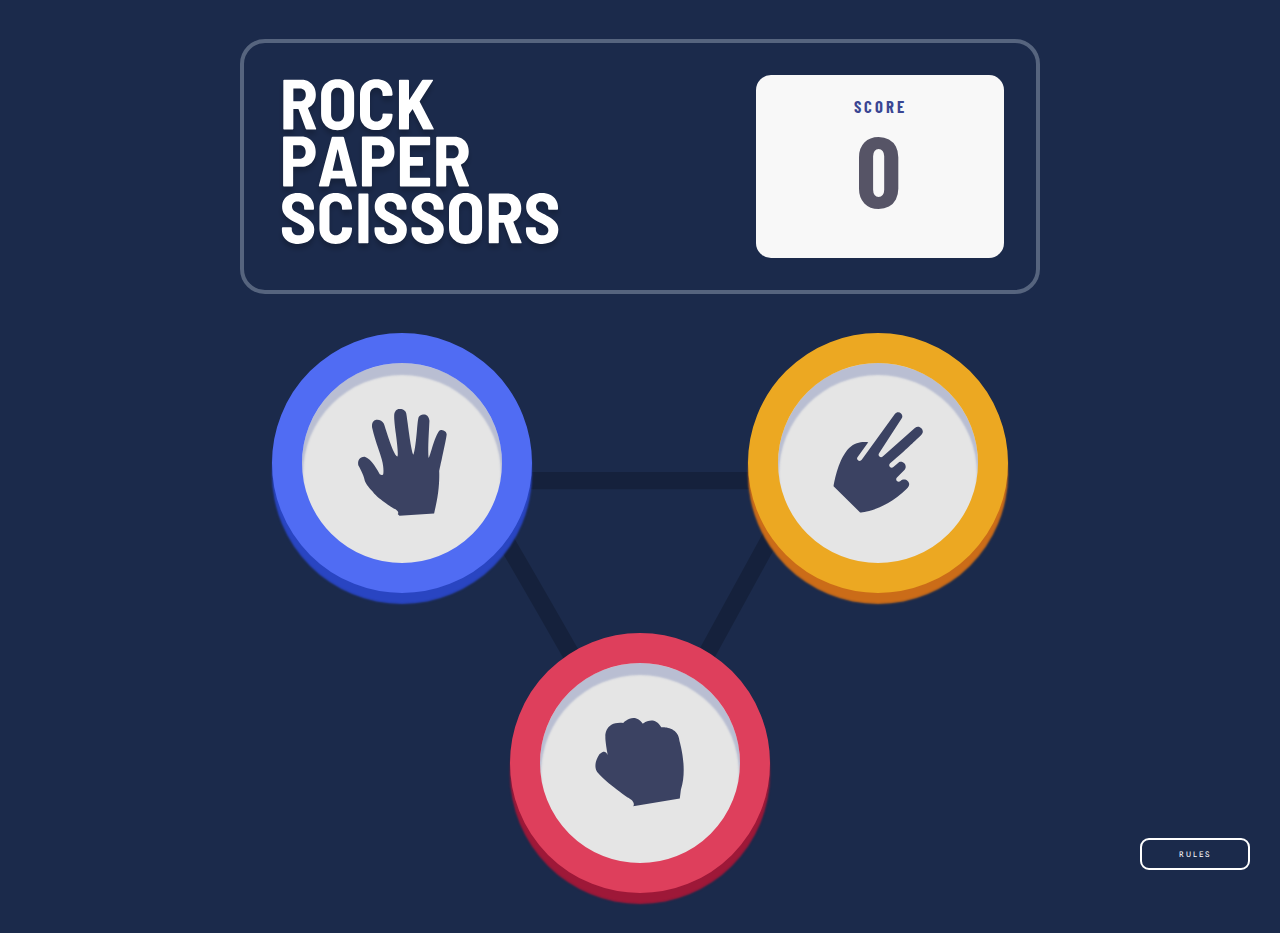
<file: rock-paper-scissors-master 0.1/index.html>
<!DOCTYPE html>
<html lang="en">
<head>
  <meta charset="UTF-8">
  <meta http-equiv="X-UA-Compatible" content="IE=edge">
  <meta name="viewport" content="width=device-width, initial-scale=1.0">
  <title>RockPaperScisors</title>
  <link rel="stylesheet" href="./common.css">
  <link rel="icon" href="./icon.png">
</head>
<body>
  <div id="popup">
    <div id="modal">
      <div id="top"><span>RULES</span><img id="close" src="./images/icon-close.svg" alt=""></div>
      <img src="./images/image-rules.svg" alt="">
    </div>
  </div>
  <div class="container">
    <!--  점수 판 -->
    <div class="scoreboard">
      <div class="logo"><img src="./images/logo.svg" alt="logo"></div>
      <div class="score"><p id="score_text">SCORE</p><span id="score_num">0</span></div>
    </div>
    <!-- 가위 바위 보 선택  컨텐츠 박스-->
    <div id="contents">
      <img id="triangle" src="./images/bg-triangle.svg" alt="">
      <div id="paper" name="1" onclick="pagemove() " id="pagemove">
        <img src="./images/icon-paper.svg" alt="">
      </div>
      <div id="scisors" name="2" onclick="pagemove() " id="pagemove">
        <img src="./images/icon-scissors.svg" alt="">
      </div>
      <div id="rock" name="3" onclick="pagemove() " id="pagemove"><img src="./images/icon-rock.svg" alt=""></div>
    </div>
    <div id="playgame">
      <div id="my_prcked"> <p>YOU PICKED</p><div id="my"></div></div>
      <div id="scoretext"><h1 id="result"></h1>
        <a href="./playAgainPage.html"> <input type="button" value="PLAY AGAIN" id="playAgain_btn"></a>
      </div>
      <div id="randomPicked"><p>THE HOUSE PICKED</p><div id="random"></div></div>
    </div>
    <!-- RULES 팝업창-->
    <input type="button" value="RULES" id="rules" onclick=" popup()">
    <div class="waves" style="display: none;"></div>
  </div>
  </div>
  <div class="rock_scisors_paper_displayNone">
    <div id="paper_random"><img src="./images/icon-paper.svg" alt=""></div>
    <div id="scisors_random"><img src="./images/icon-scissors.svg" alt=""></div>
    <div id="rock_random"><img src="./images/icon-rock.svg" alt=""></div>
  </div>
  <div id="paper_randomhose"><img src="./images/icon-paper.svg" alt=""></div>
  <div id="scisors_randomhose"><img src="./images/icon-scissors.svg" alt=""></div>
  <div id="rock_randomhose"><img src="./images/icon-rock.svg" alt=""></div>
</body>
<script src="./common.js"></script>

</html>
</file>
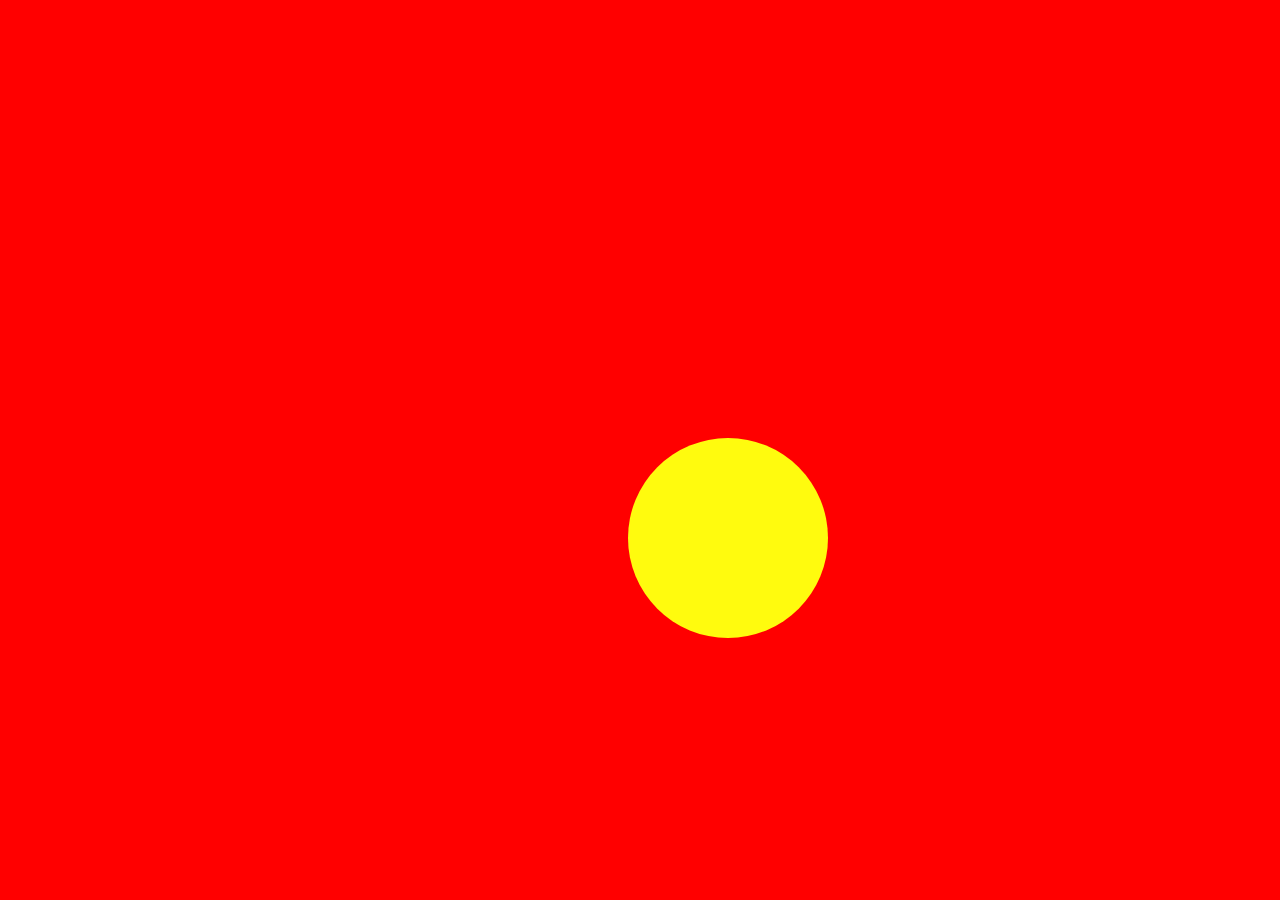
<file: rock-paper-scissors-master 0.1/test/index.html>
<!DOCTYPE html>
<html lang="en">

<head>
    <meta charset="UTF-8">
    <meta http-equiv="X-UA-Compatible" content="IE=edge">
    <meta name="viewport" content="width=device-width, initial-scale=1.0">
    <title>Document</title>
</head>
<style>
    * {
        margin: 0;
        box-sizing: border-box;
        padding: 0;
    }

    body {
        background-color: red;

    }

    .waves {
        position: absolute;
        left: 50%;
        top: 50%;
        transform: translate(-50%, -50%);
        background: rgba(255, 255, 255, 0.4);
    }

    .waves:before,
    .waves:after {
        content: "";
        position: absolute;
        background: rgb(255, 251, 14);
        margin-left: -12px;
        margin-top: -12px;
        width: 200px;
        height: 200px;
        border-radius: 50%;
        -webkit-animation: wave 3s infinite linear;
        animation: wave 3s infinite linear;
    }

    .waves:after {
        opacity: 0;
        -webkit-animation: wave 3s 1.5s infinite linear;
        animation: wave 3s 1.5s infinite linear;
    }

    @-webkit-keyframes wave {
        0% {
            transform: scale(0);
            opacity: 1;
        }

        100% {
            transform: scale(3.5);
            opacity: 0;
        }
    }

    @keyframes wave {
        0% {
            transform: scale(0);
            opacity: 1;
        }

        100% {
            transform: scale(3.5);
            opacity: 0;
        }
    }
</style>

<body>
    <div class="outline">
        <div class="waves"></div>
    </div>
</body>

</html>
</file>
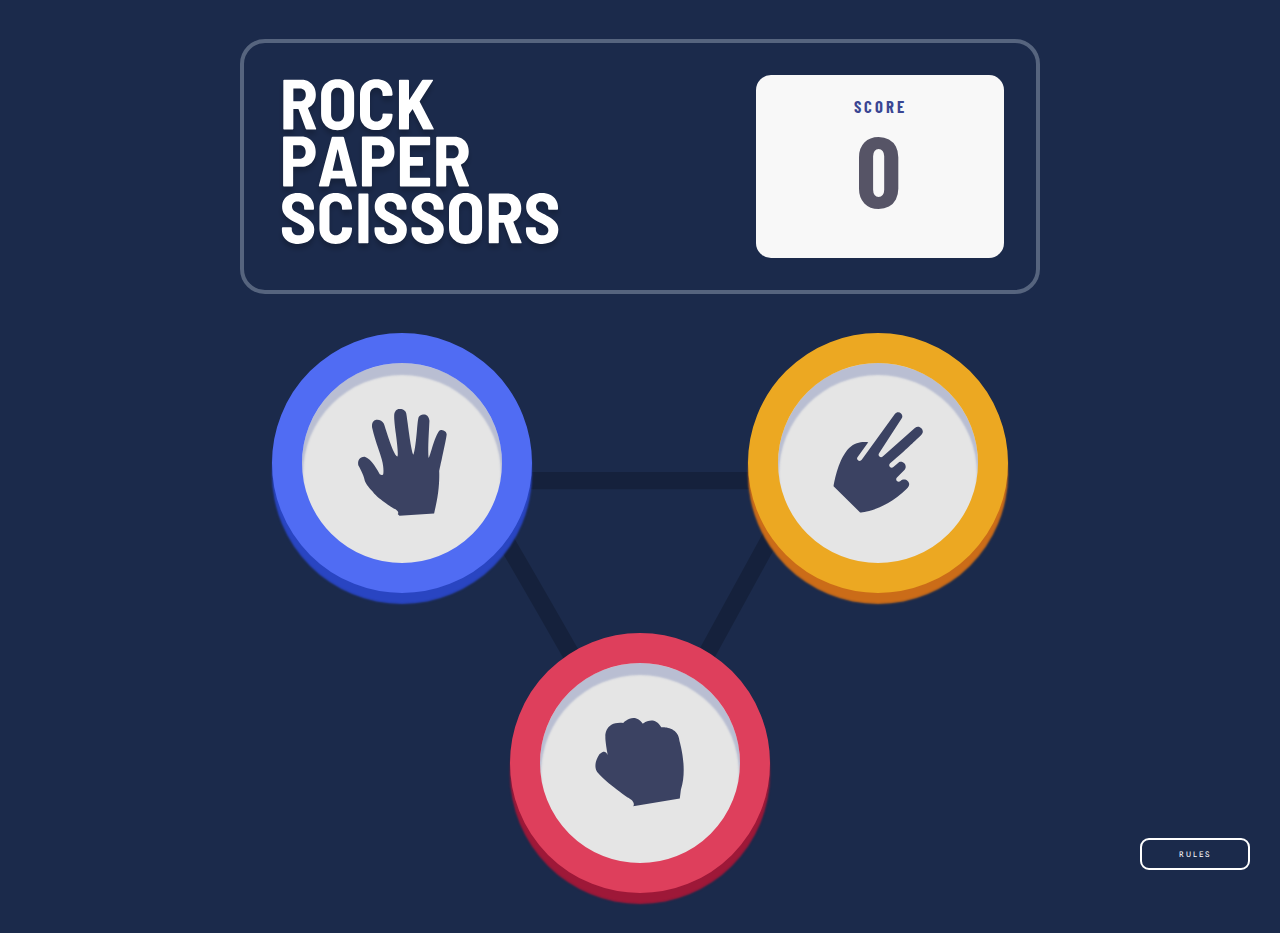
<file: rock-paper-scissors-master 0.1/playAgainPage.html>
<!DOCTYPE html>
<html lang="en">
<head>
    <meta charset="UTF-8"> <meta http-equiv="X-UA-Compatible" content="IE=edge"><meta name="viewport" content="width=device-width, initial-scale=1.0"><title>palyAgainPage</title><link rel="stylesheet" href="./common.css">
</head>
<body>
    <div id="popup">
        <div id="modal">
            <div id="top"><span>RULES</span><img id="close" src="./images/icon-close.svg" alt=""></div>
            <img src="./images/image-rules.svg" alt="">
        </div>
    </div>
    <div class="container">
        <!--  점수 판 -->
        <div class="scoreboard">
            <div class="logo"><img src="./images/logo.svg" alt="logo"></div>
            <div class="score"><p id="score_text">SCORE</p><span id="score_num">0</span></div>
        </div>
        <!-- 가위 바위 보 선택  컨텐츠 박스-->
        <div id="contents">
            <img id="triangle" src="./images/bg-triangle.svg" alt="">
            <div id="paper" name="1" onclick="pagemove() " id="pagemove"><img src="./images/icon-paper.svg" alt=""></div>
            <div id="scisors" name="2" onclick="pagemove() " id="pagemove"><img src="./images/icon-scissors.svg" alt=""></div>
            <div id="rock" name="3" onclick="pagemove() " id="pagemove"><img src="./images/icon-rock.svg" alt=""></div>
        </div>
        <div id="playgame">
            <div id="my_prcked"><p>YOU PICKED</p><div id="my"></div></div>
            <div id="scoretext"><h1 id="result"></h1>
                <a href="./playAgainPage.html"> <input type="button" value="PLAY AGAIN" id="playAgain_btn"></a>
            </div>
            <div id="randomPicked"><p>THE HOUSE PICKED</p><div id="random"></div></div>
        </div>       
         <!-- RULES 팝업창-->
        <input type="button" value="RULES" id="rules" onclick=" popup()">
        <div class="waves" style="display: none;"></div>
    </div>
    </div>
    <div class="rock_scisors_paper_displayNone">
        <div id="paper_random"><img src="./images/icon-paper.svg" alt=""></div>
        <div id="scisors_random"><img src="./images/icon-scissors.svg" alt=""></div>
        <div id="rock_random"><img src="./images/icon-rock.svg" alt=""></div>
    </div>
    <div id="paper_randomhose"><img src="./images/icon-paper.svg" alt=""></div> 
    <div id="scisors_randomhose"><img src="./images/icon-scissors.svg" alt=""></div>
    <div id="rock_randomhose"><img src="./images/icon-rock.svg" alt=""></div>
</body>
<script src="./common.js"></script>

</html>
</file>
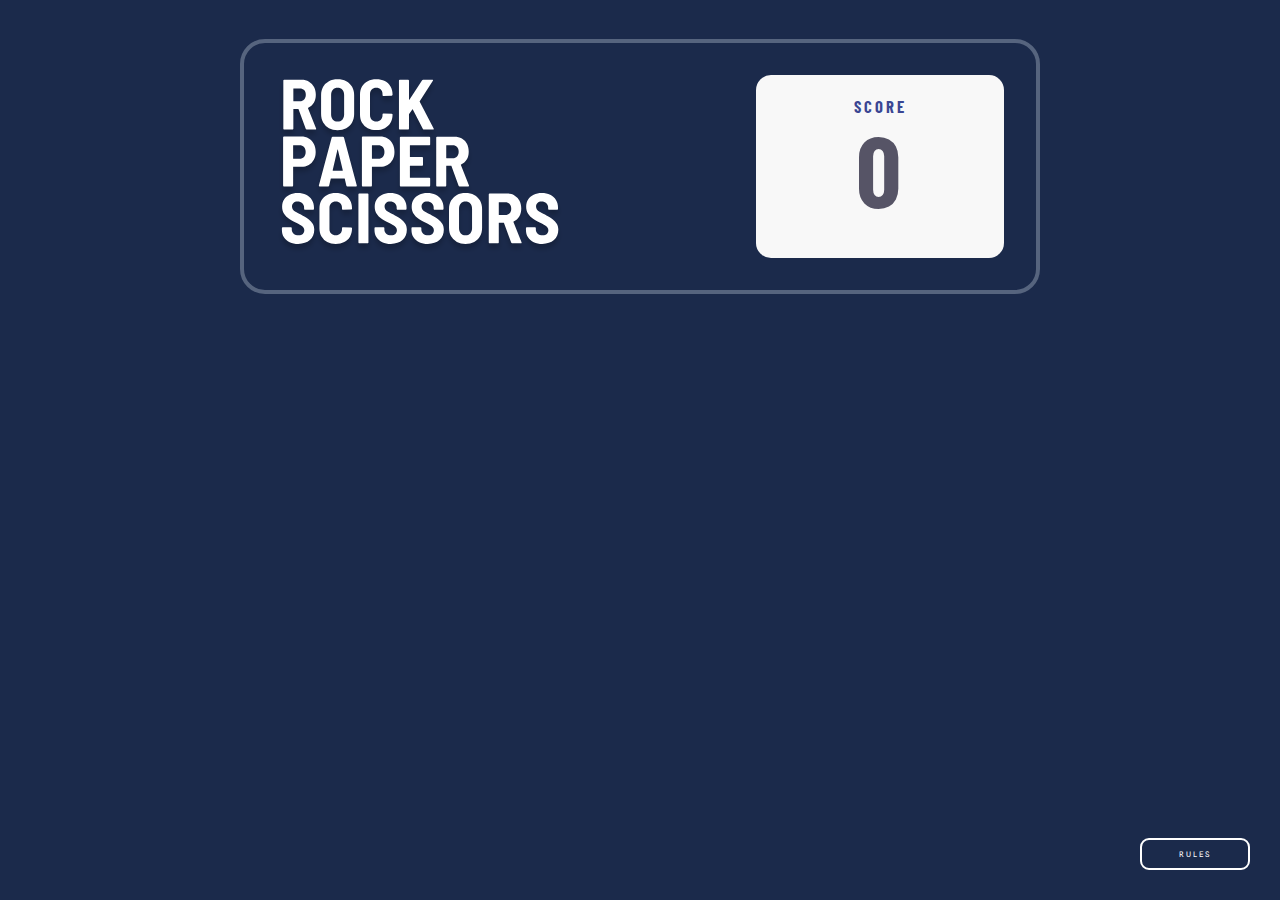
<file: rock-paper-scissors-master 0.1/playGamePage.html>
<!DOCTYPE html>
<html lang="en">
<head>
    <meta charset="UTF-8"><meta http-equiv="X-UA-Compatible" content="IE=edge"><meta name="viewport" content="width=device-width, initial-scale=1.0">
    <title>playGame</title><link rel="stylesheet" href="./common.css">
</head>
<body>
    <div id="popup">
        <div id="modal">
            <div id="top"><span>RULES</span><img id="close" src="./images/icon-close.svg" alt=""></div>
            <img src="./images/image-rules.svg" alt="">
        </div>
    </div>
    <div class="container">
        <!--  점수 판 -->
        <div class="scoreboard">
            <div class="logo"><img src="./images/logo.svg" alt="logo"></div>
            <div class="score">
                <p id="score_text">SCORE</p>
                <span id="score_num">0</span>
            </div>
        </div>
        <!-- 가위 바위 보 선택  컨텐츠 박스-->
        <div id="contents" style="display: none;">
            <img id="triangle" src="./images/bg-triangle.svg" alt="">
            <div id="paper" id="pagemove" onclick="startGame()">
                <a href="./playGamePage.html"><img src="./images/icon-paper.svg" alt=""></a>
            </div>
            <div id="scisors" id="pagemove" onclick="startGame()"><a href="./playGamePage.html"><img src="./images/icon-scissors.svg" alt=""></a></div>
            <div id="rock" id="pagemove" onclick="startGame()"><a href="./playGamePage.html"><img src="./images/icon-rock.svg" alt=""></a></div>
        </div>
        <div id="playgame">
            <div id="my_prcked"><p>YOU PICKED</p><div id="my"></div></div>
            <div id="scoretext"><h1 id="result"></h1><a href="./playAgainPage.html"> <input type="button" value="PLAY AGAIN" id="playAgain_btn"></a></div>
            <div id="randomPicked">
                <p>THE HOUSE PICKED</p>
                <div id="random"></div>
            </div>
        </div>
        <!-- RULES 팝업창-->
        <input type="button" value="RULES" id="rules" onclick=" popup()">
        <div class="waves" style="display: none;"></div>
    </div>
    </div>
    <div class="rock_scisors_paper_displayNone">
        <div id="paper_random"><img src="./images/icon-paper.svg" alt=""></div>
        <div id="scisors_random"><img src="./images/icon-scissors.svg" alt=""></div>
        <div id="rock_random"><img src="./images/icon-rock.svg" alt=""></div>
    </div>
    <div id="paper_randomhose"><img src="./images/icon-paper.svg" alt=""></div>
    <div id="scisors_randomhose"><img src="./images/icon-scissors.svg" alt=""></div>
    <div id="rock_randomhose"><img src="./images/icon-rock.svg" alt=""></div>
</body>
<script src="./common.js"></script>

</html>
</file>
<file: rock-paper-scissors-master 0.1/common.css>
@import url('https://fonts.googleapis.com/css2?family=Barlow+Condensed:wght@700&display=swap');
@import url('https://fonts.googleapis.com/css2?family=Spline+Sans:wght@300&display=swap');
* { margin: 0;  padding: 0;}
body {  /*overflow: hidden;*/ width: 100%; height: 100%; background-color: #1b2a4b;}
.container {width: 800px;  background-color: #1b2a4b;  margin: 0 auto;}
.scoreboard { border: 4px solid #56647e; border-radius: 25px; margin: 39px auto; padding: 32px; display: flex; justify-content: space-between;}
.logo>img {width: 288px;  padding-top: 3px;}
.score { width: 34%; border-radius: 15px; background-color: #f8f8f8; text-align: center; line-height: 62px; white-space: nowrap; text-overflow: ellipsis; overflow: hidden;}
#score_text { color: #3a4693; font-weight: 700;font-size: 1.3vw; font-family: 'Barlow Condensed', sans-serif; letter-spacing: 3px;}
#score_num {color: #565466; font-weight: 700; font-size: 100px;  font-family: 'Barlow Condensed', sans-serif; letter-spacing: 3px;}

/* contents  */
#contents {position: relative;margin: 0 auto; width: 736px; height: 600px;}
#triangle { position: absolute;top: 50%; left: 50%;transform: translate(-50%, -50%); width: 355px;}

/*paper */
#paper { width: 200px;  height: 200px;
    border-radius: 300px; border: 30px solid #506cf3;background-color: #e5e5e5; 
    position: absolute;  top: 0px; left: 0; cursor: pointer;    box-shadow: 0px 11px 2px 1px #b9bed2 inset, 0px 11px 2px 0px #2945c2;}
#paper>img { width: 90px; top: 50%;  left: 50%; transform: translate(-50%, -50%); position: absolute;}
#scisors {  width: 200px; height: 200px; border-radius: 300px; border: 30px solid #eca822; background-color: #e5e5e5; position: absolute;  top: 0px;  cursor: pointer; right: 0; box-shadow: 0px 11px 2px 1px #b9bed2 inset, 0px 11px 2px 0px#cb6c18;}
#scisors>img { width: 90px; top: 50%; left: 50%; transform: translate(-50%, -50%); position: absolute;}
#rock { width: 200px; height: 200px; border-radius: 300px; cursor: pointer; border: 30px solid #de3f5c; background-color: #e5e5e5; position: relative; top: 50%; transform: translate(-50%, 0%);  left: 50%; box-shadow: 0px 11px 2px 1px #b9bed2 inset, 0px 11px 2px 0px#9e1838;}
#rock>img { width: 90px; top: 50%; left: 50%;  transform: translate(-50%, -50%);   position: absolute;}

/*룰 설명 팝업 창*/
#rules { width: 110px; height: 32px; border: 2px solid white; border-radius: 9px;
    background: none;  color: white;  font-family: 'Spline Sans', sans-serif;
    letter-spacing: 2px; font-size: 0.6vw; position: absolute; bottom: 30px; right: 30px;  cursor: pointer;}
/*modal*/
#popup { z-index: 9; position: absolute; width: 100%; bottom: 0; height: 100%; display: none; background: #00000093;}
#modal { position: absolute; width: 330px;  height: 330px; background: white; text-align: center; padding: 25px;  top: 50%;   transform: translate(-50%, -50%); left: 50%; border-radius: 9px;}
#top { padding-bottom: 30px;  display: flex; align-items: center; justify-content: space-between;}
#top>span { font-weight: 700;  color: #3d415e;  font-size: 1.6vw; letter-spacing: 1px; font-family: 'Barlow Condensed', sans-serif;}
#close {width: 23px; height: 23px; cursor: pointer;}

/* play game*/
#playgame { display: none; position: relative; width: 100%; height: 530px; color: white; letter-spacing: 5px;font-size: 1.2vw; font-family: 'Barlow Condensed', sans-serif; margin: 70px 0px auto;}
#my_prcked { text-align: center; width: 35%;}
#my { height: 400px; position: relative; width: 100%;}
#scoretext {    width: 30%; /* background: chartreuse; */ height: 400px; position: relative;}
#result { position: absolute; top: 50%;  transform: translate(-50%, -50%); left: 50%;letter-spacing: 0.4px; color: white;  font-size: 1.4em; font-family: 'Barlow Condensed', sans-serif;}
#playAgain_btn {
    width: 140px; height: 36px; background: white;  color: #4a4d63;
    border-radius: 8px; border: none;  letter-spacing: 2px;  position: absolute; top: 65%; left: 50%; transform: translate(-50%, -50%); font-family: 'Barlow Condensed', sans-serif;cursor: pointer;
}
#playAgain_btn:hover {  color: #ce314b;}
#randomPicked {  width: 35%; height: 460px; position: relative; text-align: center;}
#random {height: 200px; width: 200px; border-radius: 100%; position: absolute; top: 50%; transform: translate(-50%, -50%); left: 50%;  background: #16213d;}
/*random rock-scisors-paper*/
#paper_random {  width: 11vw; height: 11vw; border-radius: 300px;border: 30px solid #506cf3; background-color: #e5e5e5; position: absolute;  top: 50%;  left: 50%;  transform: translate(-50%, -50%);  cursor: pointer; box-shadow: 0px 11px 2px 1px #b9bed2 inset, 0px 11px 2px 0px #2945c2;}
#paper_random>img { width: 4.5vw;position: absolute; top: 50%; transform: translate(-50%, -50%); left: 50%;}

#scisors_random { width: 11vw; height: 11vw;  border-radius: 300px;
    border: 30px solid #eca822;  background-color: #e5e5e5;
    position: relative; position: absolute; top: 50%; left: 50%; transform: translate(-50%, -50%);
    box-shadow: 0px 11px 2px 1px #b9bed2 inset, 0px 11px 2px 0px#cb6c18;
}
#scisors_random>img { width: 4.5vw; position: absolute; top: 50%; transform: translate(-50%, -50%);left: 50%;}
#rock_random {
    width: 11vw; height: 11vw; border-radius: 300px;  cursor: pointer;
    border: 30px solid #de3f5c;  background-color: #e5e5e5;
    position: absolute;  top: 50%; left: 50%; transform: translate(-50%, -50%);
    box-shadow: 0px 11px 2px 1px #b9bed2 inset, 0px 11px 2px 0px#9e1838;
}
#rock_random>img { width: 4.5vw; position: absolute; top: 50%; transform: translate(-50%, -50%); left: 50%;}
.rock_scisors_paper_displayNone { display: none;}
/*  퍼지는 애니메이션 */
.waves { position: relative; transform: translate(-50%, -50%);  background: rgba(255, 255, 255, 0.4);}
.waves:before,.waves:after {
    content: ""; position: absolute; left: -4%; top: 0%;
    z-index: -99; transform: translate(-50%, -50%); background: rgba(255, 255, 255, 0.513);
    width: 150px; height: 150px;
    border-radius: 50%; -webkit-animation: wave 3s infinite linear;animation: wave 3s infinite linear;
}
.waves:after {opacity: 0; -webkit-animation: wave 3s 1.5s infinite linear; animation: wave 3s 1.5s infinite linear;}

@-webkit-keyframes wave { 0% { transform: scale(0); opacity: 1; }100% {  transform: scale(3.5); opacity: 0;}}
@keyframes wave { 0% { transform: scale(0); opacity: 1;}100% {transform: scale(3.5); opacity: 0; }}
#paper_randomhose {
    display: none;  width: 11vw; height: 11vw;
     border-radius: 300px; border: 30px solid #506cf3; background-color: #e5e5e5;
    position: absolute; top: 50%; left: 50%; transform: translate(-50%, -50%);
    cursor: pointer;   box-shadow: 0px 11px 2px 1px #b9bed2 inset, 0px 11px 2px 0px #2945c2;
}
#paper_randomhose>img { width: 4.5vw; position: absolute; top: 50%; transform: translate(-50%, -50%);  left: 50%;}
#scisors_randomhose {
    display: none;  width: 11vw; height: 11vw;  border-radius: 300px;  border: 30px solid #eca822;
    background-color: #e5e5e5;  position: absolute;  top: 50%;  left: 50%; transform: translate(-50%, -50%);
    cursor: pointer;  box-shadow: 0px 11px 2px 1px #b9bed2 inset, 0px 11px 2px 0px#cb6c18;
}
#scisors_randomhose>img { width: 4.5vw; position: absolute; top: 50%; transform: translate(-50%, -50%); left: 50%;}
#rock_randomhose {
    display: none;  width: 11vw; height: 11vw; border-radius: 300px;
    border: 30px solid #de3f5c; background-color: #e5e5e5;
    position: absolute;  top: 50%;  left: 50%; transform: translate(-50%, -50%);  cursor: pointer;
    box-shadow: 0px 11px 2px 1px #b9bed2 inset, 0px 11px 2px 0px#9e1838;
}
#rock_randomhose>img { width: 4.5vw; position: absolute; top: 50%; transform: translate(-50%, -50%); left: 50%;}
</file>
